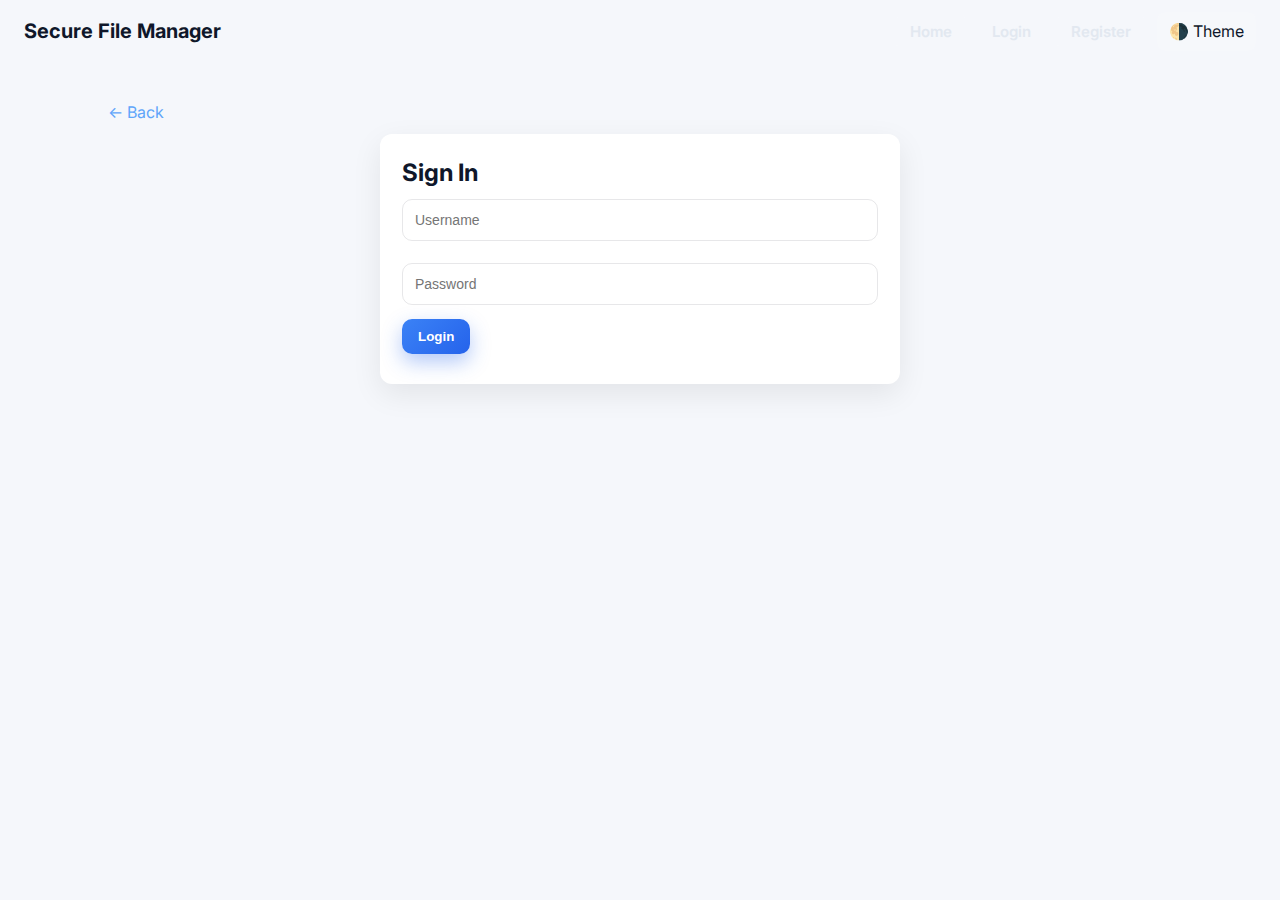
<file: login.html>
<!doctype html>
<html>
<head>
  <meta charset="utf-8">
  <title>Login · SFMS</title>
  <link rel="stylesheet" href="/style.css">
</head>
<body>
  <div class="topbar">
    <div class="brand">Secure File Manager</div>
    <div class="nav-links">
      <a href="/index.html">Home</a>
      <a href="/login.html">Login</a>
      <a href="/register.html">Register</a>
      <span class="theme-toggle" onclick="toggleTheme()">🌗 Theme</span>
    </div>
  </div>

  <div class="container">
    <a class="back-btn" href="/index.html">← Back</a>
    <div class="card light" style="max-width:520px;margin:auto">
      <h2>Sign In</h2>
      <input id="login-user" type="text" placeholder="Username">
      <input id="login-pass" type="password" placeholder="Password">
      <button class="btn primary" onclick="login()">Login</button>
      <div id="login-msg" class="notice"></div>
    </div>
  </div>

<script src="/app.js"></script>
</body>
</html>
</file>
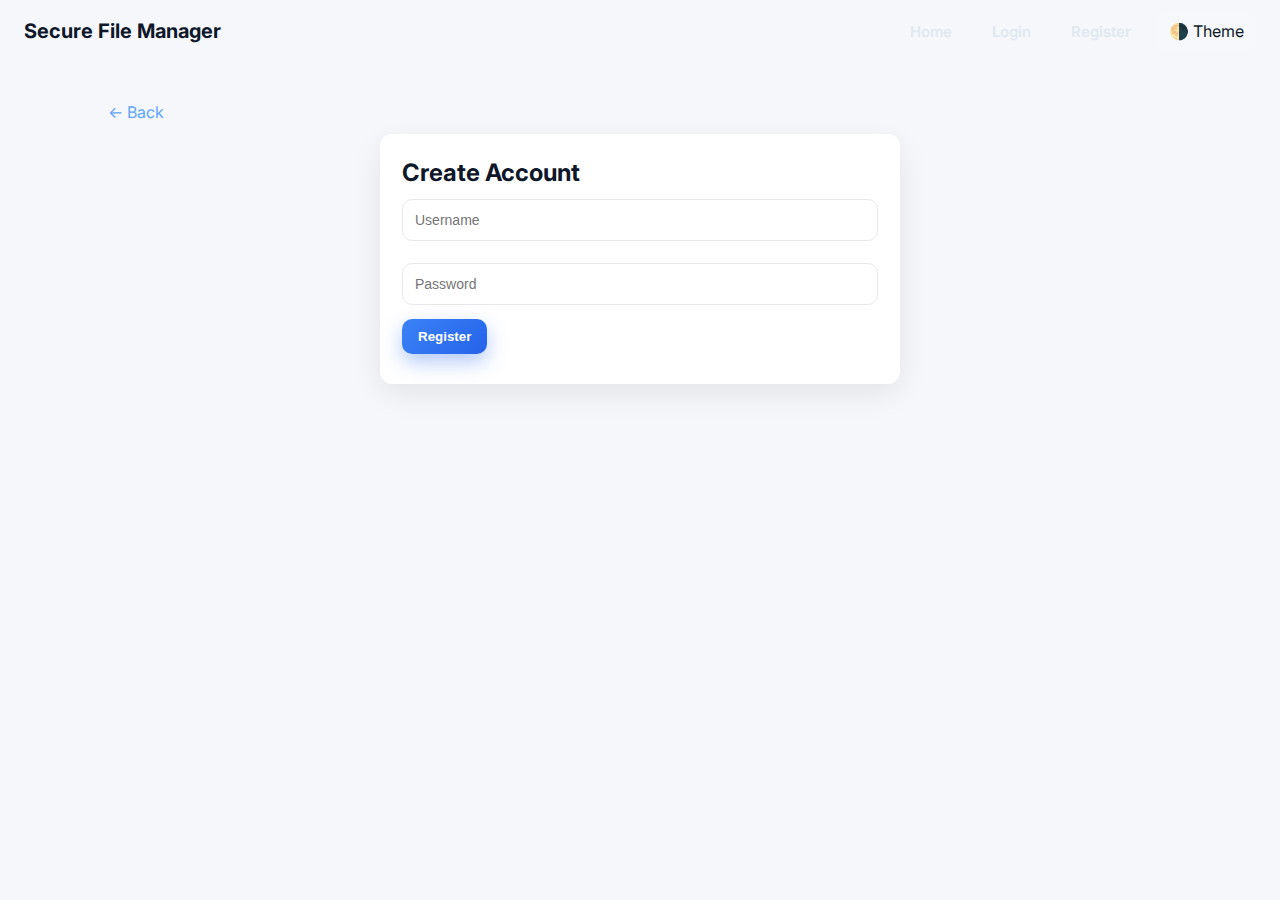
<file: register.html>
<!doctype html>
<html>
<head>
  <meta charset="utf-8">
  <title>Register · SFMS</title>
  <link rel="stylesheet" href="/style.css">
</head>
<body>
  <div class="topbar">
    <div class="brand">Secure File Manager</div>
    <div class="nav-links">
      <a href="/index.html">Home</a>
      <a href="/login.html">Login</a>
      <a href="/register.html">Register</a>
      <span class="theme-toggle" onclick="toggleTheme()">🌗 Theme</span>
    </div>
  </div>

  <div class="container">
    <a class="back-btn" href="/index.html">← Back</a>
    <div class="card light" style="max-width:520px;margin:auto">
      <h2>Create Account</h2>
      <input id="username" type="text" placeholder="Username">
      <input id="password" type="password" placeholder="Password">
      <button class="btn primary" onclick="register()">Register</button>
      <div id="reg-msg" class="notice"></div>
    </div>
  </div>

<script src="/app.js"></script>
</body>
</html>
</file>
<file: style.css>
@import url('https://fonts.googleapis.com/css2?family=Inter:wght@300;400;500;600;700;800&display=swap');
/* Default theme = dark BEFORE JS loads */
body {
    background: #0a0f1c;
    color: #e6edf3;
}

*{
    box-sizing:border-box;
    margin:0;
    padding:0;
}

html,body{
    height:100%;
}

body{
    font-family:"Inter",sans-serif;
    transition:background 0.25s,color 0.25s;
    line-height:1.45;
}

/* THEMES */
body.light { background:#f5f7fb; color:#0f172a; }

body.dark{
    background:#0a0f1c;
    color:#e6edf3;
}

/* GENERAL TEXT */
a{
    text-decoration:none;
}

/* ================================
   TOPBAR
================================ */

.topbar{
    display:flex;
    justify-content:space-between;
    align-items:center;
    padding:12px 24px;
    position:sticky;
    top:0;
    z-index:20;
}

.topbar .brand{
    font-weight:700;
    font-size:20px;
}

/* NAV LINKS — BUTTON STYLE */
.nav-links{
    display:flex;
    gap:12px;
    align-items:center;
}

.nav-links a{
    padding:8px 14px;
    border-radius:8px;
    font-weight:600;
    font-size:15px;
    color:#e2e8f0 !important;
    background:rgba(255,255,255,0.08);
    transition:0.25s;
}

.nav-links a:hover{
    background:rgba(255,255,255,0.18);
}

/* visited fix */
.nav-links a:visited{
    color:#e2e8f0 !important;
}

/* THEME TOGGLE BUTTON */
.theme-toggle{
    cursor:pointer;
    padding:8px 12px;
    border-radius:8px;
    background:rgba(255,255,255,0.12);
}
.theme-toggle:hover{
    background:rgba(255,255,255,0.2);
}

/* ================================
   HERO SECTION
================================ */

.hero{
    width:100%;
    padding:100px 10%;
    background:linear-gradient(135deg,#0f172a,#1e293b 40%,#0f172a);
    display:flex;
    justify-content:center;
    position:relative;
    overflow:hidden;
    border-bottom:1px solid rgba(255,255,255,0.06);
}

body.light .hero{
    background:linear-gradient(135deg,#e2e8f0,#f8fafc 40%,#e2e8f0);
}

.hero-inner{
    max-width:1200px;
    width:100%;
    display:flex;
    align-items:center;
    justify-content:space-between;
    gap:40px;
}

.hero-left{
    flex:1;
}

.hero-title{
    font-size:48px;
    font-weight:800;
    line-height:1.15;
    margin-bottom:14px;
    text-shadow:0 2px 25px rgba(0,0,0,0.4);
}

.hero-highlight{
    background:linear-gradient(90deg,#3b82f6,#06b6d4);
    -webkit-background-clip:text;
    color:transparent;
}

body.dark .hero-highlight{
    background:linear-gradient(90deg,#38bdf8,#818cf8);
    -webkit-background-clip:text;
    color:transparent;
}

.hero-subtext{
    max-width:480px;
    font-size:18px;
    opacity:0.85;
    margin-bottom:26px;
}

.hero-buttons{
    display:flex;
    gap:16px;
    flex-wrap:wrap;
}

/* HERO BUTTONS */
.btn{
    padding:10px 16px;
    border-radius:10px;
    border:0;
    cursor:pointer;
    transition:0.25s;
    font-weight:600;
    display:inline-flex;
    align-items:center;
}

.btn.big{
    padding:14px 26px;
    font-size:17px;
}

.btn.primary{
    background:linear-gradient(135deg,#3b82f6,#2563eb);
    color:#fff !important;
    box-shadow:0 8px 20px rgba(37,99,235,0.35);
}
.btn.primary:hover{
    transform:translateY(-2px);
}

.btn.ghost{
    background:rgba(255,255,255,0.12);
    border:1px solid rgba(255,255,255,0.2);
    color:#fff !important;
}
.btn.ghost:hover{
    background:rgba(255,255,255,0.2);
}

/* HERO IMAGE AREA */
.hero-right{
    flex:1;
    position:relative;
    display:flex;
    justify-content:center;
}

.hero-img{
    width:260px;
    z-index:2;
    filter:drop-shadow(0 10px 30px rgba(0,0,0,0.25));
}

.hero-blob{
    position:absolute;
    width:430px;
    height:430px;
    background:radial-gradient(circle,rgba(99,102,241,0.55),rgba(14,165,233,0.15));
    border-radius:50%;
    top:20px;
    right:0;
    filter:blur(60px);
    animation:blobFloat 6s ease-in-out infinite alternate;
}

body.dark .hero-blob{
    background:radial-gradient(circle,rgba(56,189,248,0.35),rgba(14,165,233,0.12));
}

@keyframes blobFloat{
    from{transform:translateY(0px) scale(1);}
    to{transform:translateY(-40px) scale(1.05);}
}

/* ================================
   FEATURES SECTION
================================ */
.features{
    padding:60px 10%;
}

.features h2{
    text-align:center;
    margin-bottom:22px;
}

.feature-grid{
    margin-top:20px;
    display:grid;
    gap:22px;
    grid-template-columns:repeat(auto-fit,minmax(260px,1fr));
}

.feature-card{
    padding:20px;
    border-radius:12px;
    background:#ffffff;
    box-shadow:0 8px 24px rgba(0,0,0,0.08);
}

body.dark .feature-card{
    background:#161b22;
    box-shadow:0 8px 24px rgba(0,0,0,0.4);
}

/* ================================
   GENERAL CARDS & FORMS
================================ */

.container{
    max-width:1100px;
    margin:28px auto;
    padding:0 18px;
}

.card{
    padding:22px;
    border-radius:12px;
    background:var(--card-bg);
    margin-bottom:20px;
}

body.light .card{
    --card-bg:#ffffff;
    box-shadow:0 10px 30px rgba(0,0,0,0.08);
}
body.dark .card{
    --card-bg:#0f1724;
    box-shadow:0 10px 30px rgba(0,0,0,0.45);
}

/* INPUTS */
input,textarea,select{
    width:100%;
    padding:12px;
    border-radius:10px;
    border:1px solid rgba(15,23,42,0.1);
    background:transparent;
    margin-top:8px;
    margin-bottom:14px;
    font-size:14px;
}

body.dark input,body.dark textarea,body.dark select{
    background:rgba(255,255,255,0.05);
    border-color:rgba(255,255,255,0.15);
    color:#fff;
}

/* ================================
   TABLES
================================ */
.table{
    width:100%;
    border-collapse:collapse;
}
.table th,.table td{
    padding:12px 10px;
    border-bottom:1px solid rgba(0,0,0,0.06);
}
body.dark .table th,body.dark .table td{
    border-color:rgba(255,255,255,0.08);
}
.table th{
    font-weight:700;
    font-size:14px;
}

/* ================================
   FILE PREVIEW
================================ */

.preview-wrap{
    margin-top:16px;
    padding:14px;
    border-radius:12px;
    background:rgba(255,255,255,0.04);
    border:1px solid rgba(255,255,255,0.1);
}

.preview-header{
    display:flex;
    justify-content:space-between;
    margin-bottom:10px;
}

.preview-content{
    white-space:pre-wrap;
    font-family:ui-monospace,SFMono-Regular,Menlo,Monaco,Roboto Mono,monospace;
    font-size:14px;
    max-height:420px;
    overflow:auto;
    border-radius:8px;
    padding:12px;
    background:rgba(0,0,0,0.05);
}

body.dark .preview-content{
    background:rgba(255,255,255,0.05);
}

/* ================================
   METADATA GRID
================================ */

.meta-grid{
    display:grid;
    grid-template-columns:1fr 330px;
    gap:20px;
    margin-top:20px;
}

.meta-box{
    padding:14px;
    border-radius:12px;
    background:rgba(255,255,255,0.04);
    border:1px solid rgba(255,255,255,0.1);
}

.meta-row{
    display:flex;
    justify-content:space-between;
    padding:8px 0;
    border-bottom:1px dashed rgba(255,255,255,0.08);
}

.label{
    opacity:0.6;
}

/* ================================
   THREAT REPORT
================================ */
.threat{
    padding:12px;
    border-radius:12px;
    background:rgba(255,0,24,0.05);
    border:1px solid rgba(255,0,24,0.25);
    color:#b91c1c;
}

body.dark .threat{
    background:rgba(255,0,24,0.1);
    border-color:rgba(255,0,24,0.2);
    color:#fca5a5;
}

.notice{
    color:#ef4444;
    margin-top:8px;
}

.back-btn{
    display:inline-block;
    margin:10px 0;
    color:#60a5fa;
}

/* RESPONSIVE HERO */
@media(max-width:900px){
    .hero-inner{
        flex-direction:column-reverse;
        text-align:center;
    }
    .hero-img{
        width:200px;
    }
}
/* Modern Upload Section */
.upload-box {
    display:flex;
    align-items:center;
    gap:16px;
    background:rgba(255,255,255,0.04);
    padding:16px;
    border-radius:12px;
    border:1px solid rgba(255,255,255,0.1);
}

.upload-box input[type="file"] {
    display:none;
}

.upload-label {
    padding:10px 18px;
    background:linear-gradient(135deg,#3b82f6,#2563eb);
    border-radius:10px;
    color:white;
    font-weight:600;
    cursor:pointer;
    transition:.25s;
}

.upload-label:hover {
    transform:translateY(-2px);
}

#file-name-display {
    font-size:14px;
    opacity:.85;
}
</file>
